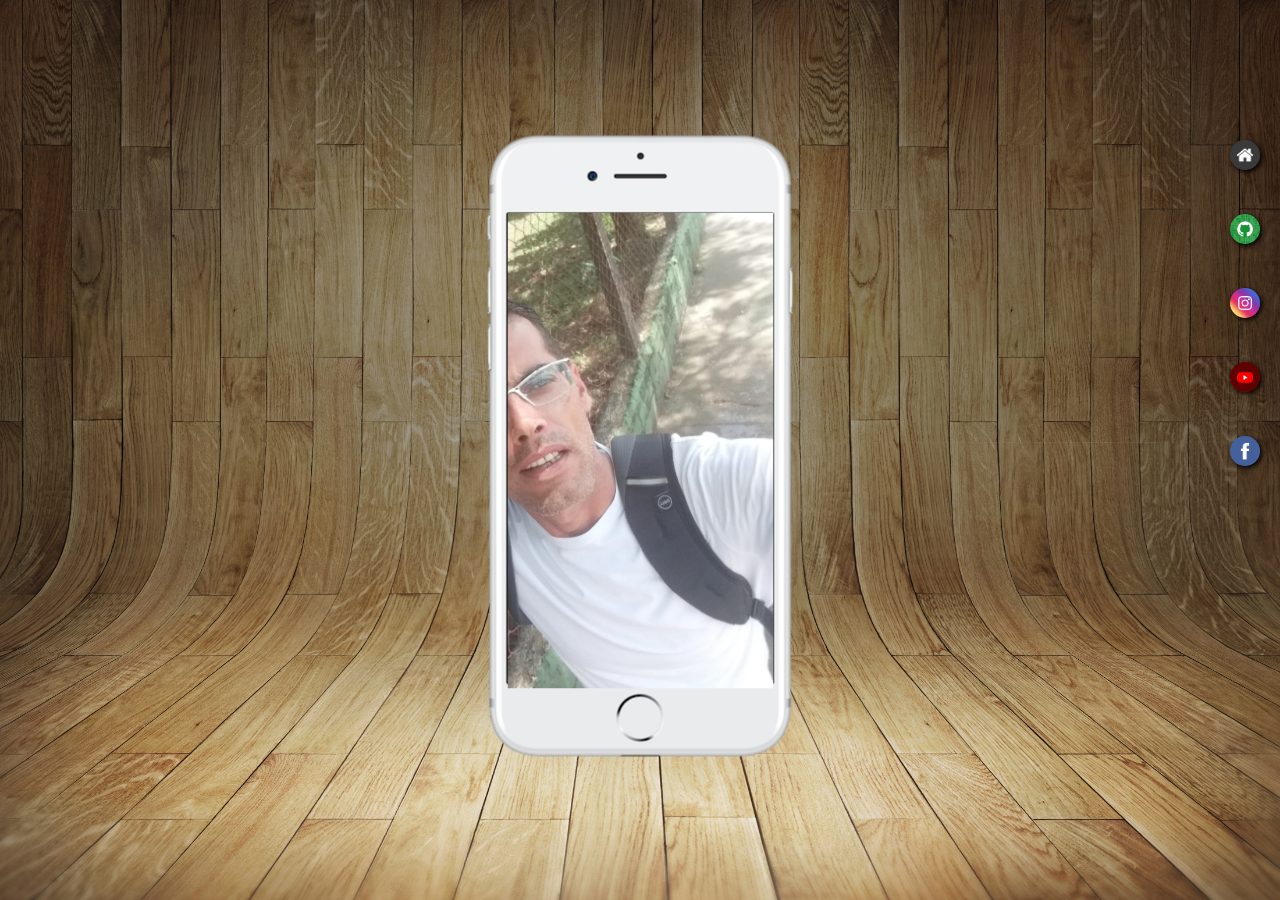
<file: index.html>
<!DOCTYPE html>
<html lang="pt-br">
<head>
    <meta charset="UTF-8">
    <meta name="viewport" content="width=device-width, initial-scale=1.0">
    <link rel="shortcut icon" href="favicon.ico" type="image/x-icon">
    <title>Projeto de site redes sociais</title>
    <link rel="stylesheet" href="estilos/style.css">
</head>
<body>
    <main>
        <section id="telefone">
            <iframe src="home.html" frameborder="0" name="tela" id="tela">
                Seu navegador não é compatível com isso.
            </iframe>
        </section>
        <section id="redes-sociais">
            <a href="#" target="tela"><img src="imagens/logo-home.jpg" alt=""></a><br>
        <a href="github.html" target="tela"><img src="imagens/logo-github.jpg" alt=""></a><br>
        <a href="instagram.html" target="tela"><img src="imagens/logo-instagram.jpg" alt=""></a><br>
        <a href="youtube.html" target="tela"><img src="imagens/logo-youtube.jpg" alt=""></a><br>
        <a href="facebook.html" target="tela"><img src="imagens/logo-facebook.jpg" alt=""></a>
    </section>
    </main>
</body>
</html>
</file>
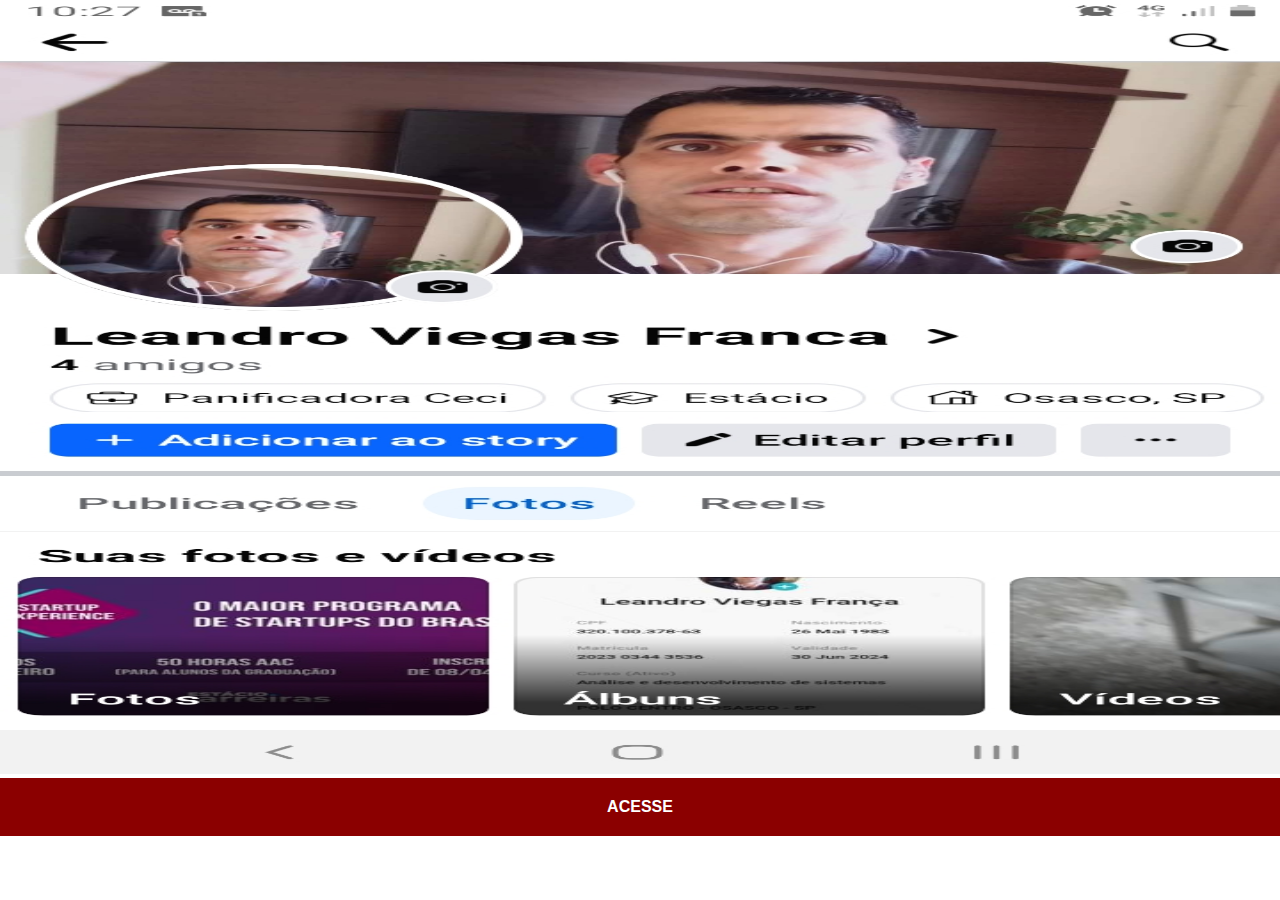
<file: facebook.html>
<!DOCTYPE html>
<html lang="pt-br">
<head>
    <meta charset="UTF-8">
    <meta name="viewport" content="width=device-width, initial-scale=1.0">
    <title>Facebook</title>
    <link rel="stylesheet" href="estilos/social.css">
</head>
<body>
    <img src="imagens/img-facebook.jpg" alt="Facebook">
    <a href="https://www.facebook.com/profile.php?id=61552805953876" target="_blank">ACESSE</a>
</body>
</html>
</file>
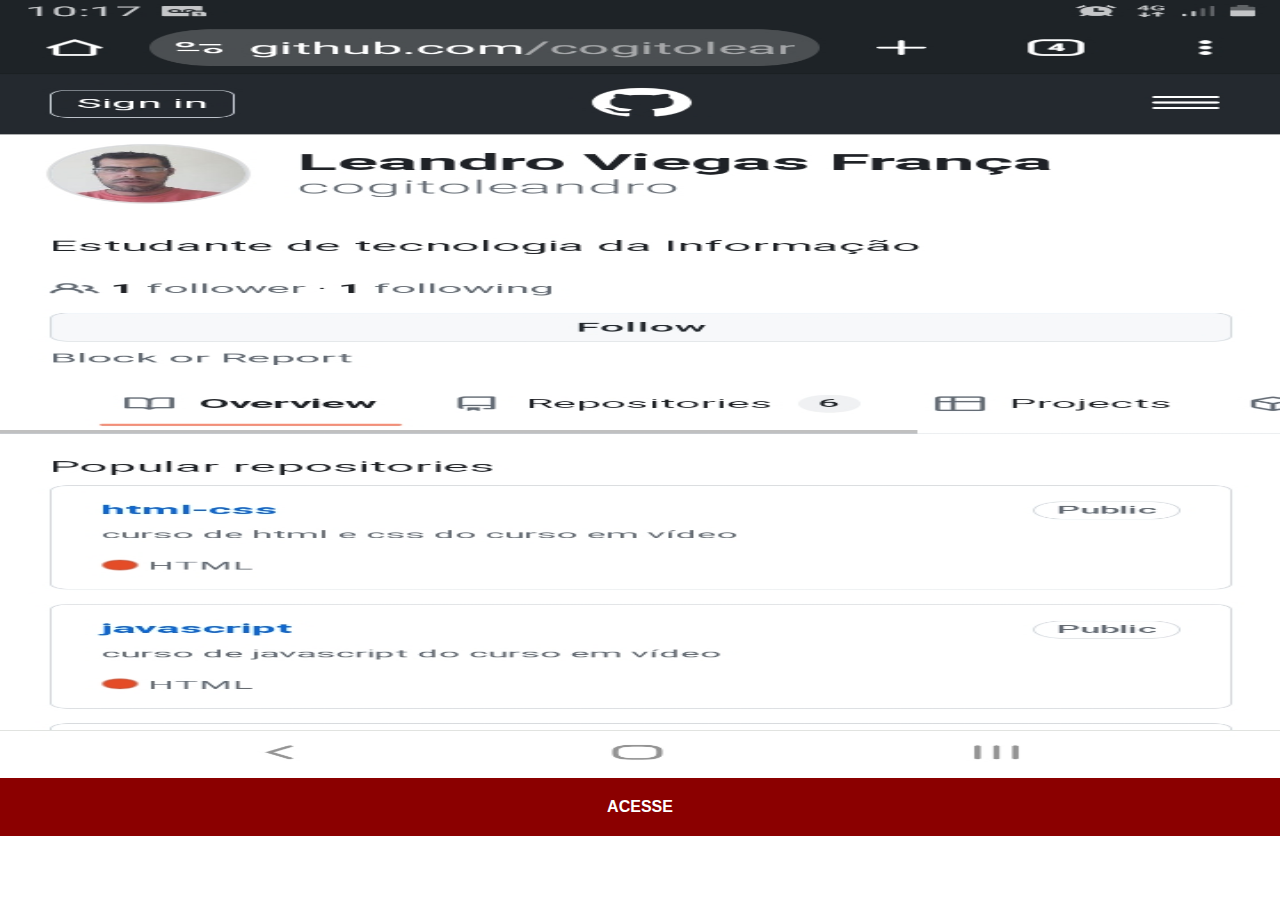
<file: github.html>
<!DOCTYPE html>
<html lang="pt-br">
<head>
    <meta charset="UTF-8">
    <meta name="viewport" content="width=device-width, initial-scale=1.0">
    <title>GitHub</title>
    <link rel="stylesheet" href="estilos/social.css">
</head>
<body>
    <img src="imagens/img-github.jpg" alt="GitHub">
    <a href="https://github.com/cogitoleandro" target="_blank">ACESSE</a>
</body>
</html>
</file>
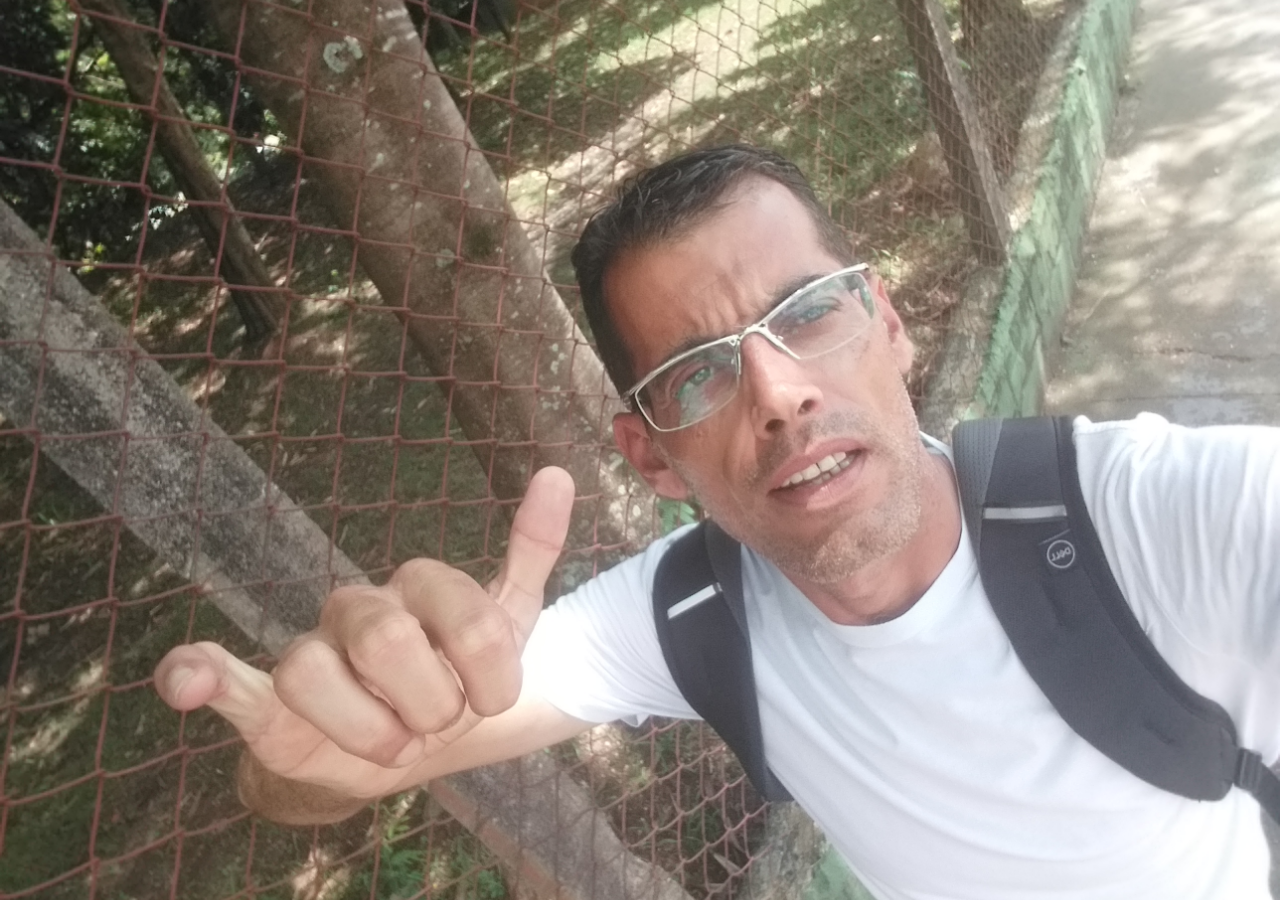
<file: home.html>
<!DOCTYPE html>
<html lang="pt-br">
<head>
    <meta charset="UTF-8">
    <meta name="viewport" content="width=device-width, initial-scale=1.0">
    <title>Home</title>
    <style>
        * {
            margin: 0px;
            padding: 0px;
        }
        body {
            background: url('imagens/Eu_10032024.jpg') no-repeat right center;
            width: 100vw;
            height: 100vh;
            background-size: cover;        
        }
    </style>

    
</head>
<body>
    
</body>
</html>
</file>
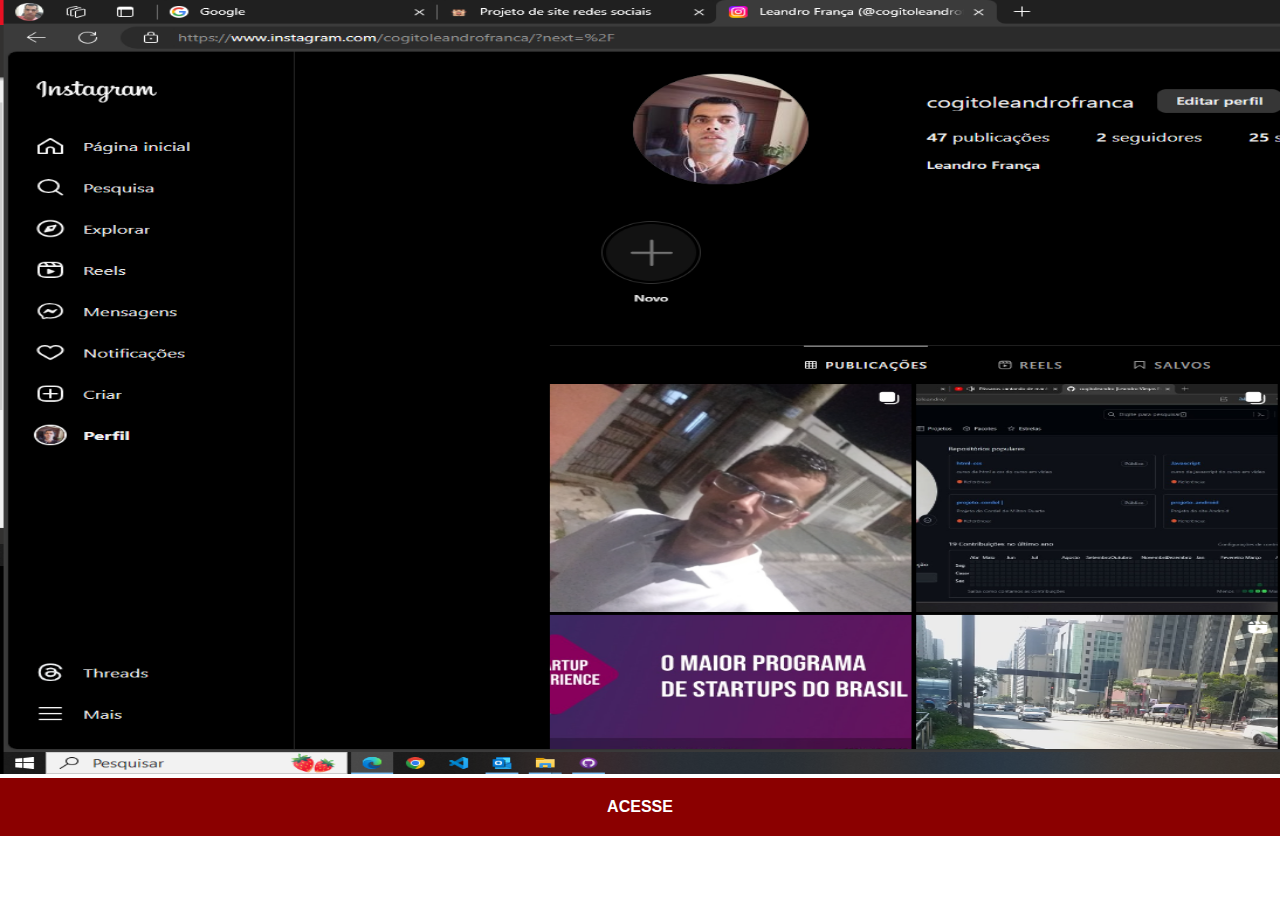
<file: instagram.html>
<!DOCTYPE html>
<html lang="pt-br">
<head>
    <meta charset="UTF-8">
    <meta name="viewport" content="width=device-width, initial-scale=1.0">
    <title>Instagram</title>
    <link rel="stylesheet" href="estilos/social.css">
</head>
<body>
    <img src="imagens/tela-instagram.png" alt="Instagram">
    <a href="https://www.instagram.com/cogitoleandrofranca/" target="_blank">ACESSE</a>
</body>
</html>
</file>
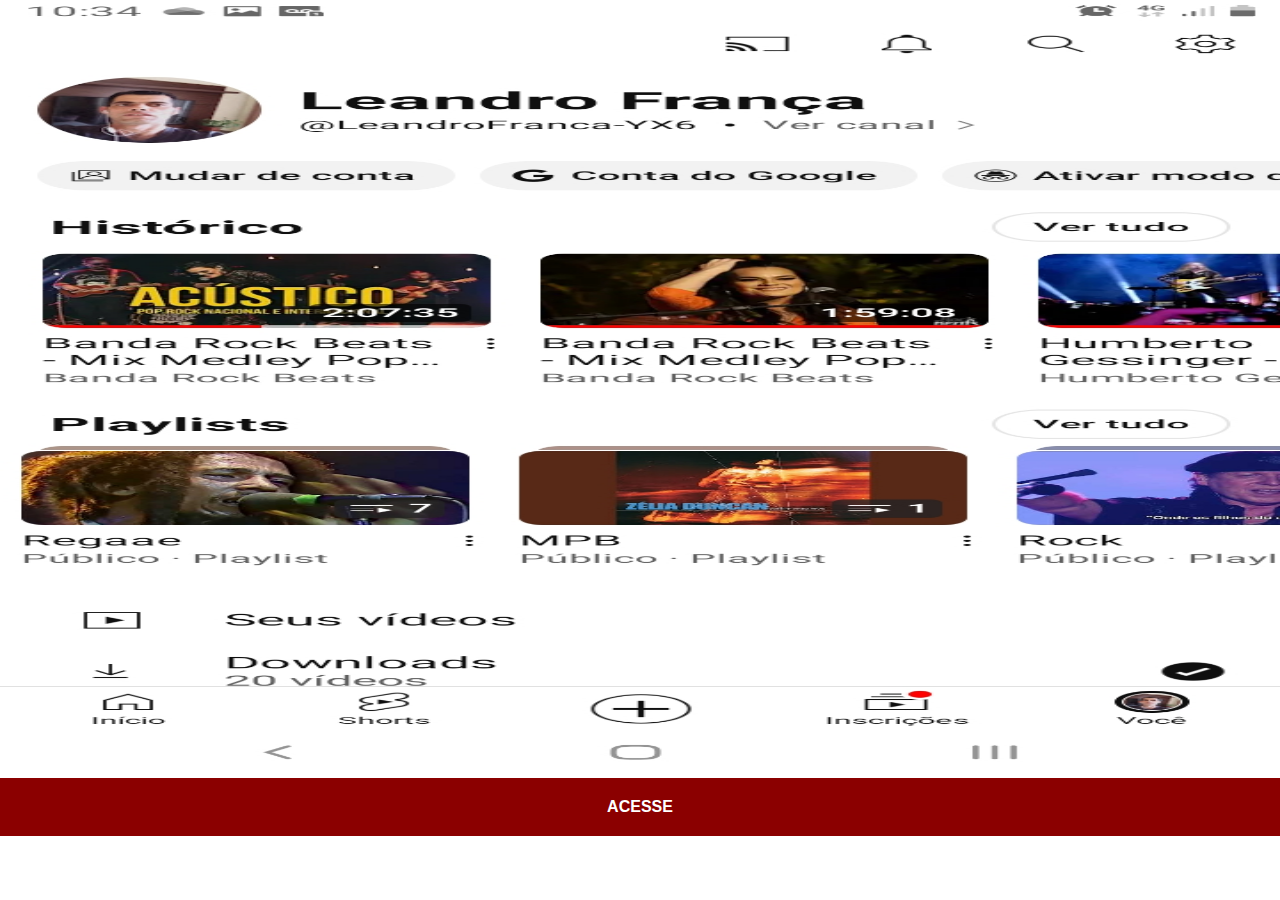
<file: youtube.html>
<!DOCTYPE html>
<html lang="pt-br">
<head>
    <meta charset="UTF-8">
    <meta name="viewport" content="width=device-width, initial-scale=1.0">
    <title>Youtube</title>
    <link rel="stylesheet" href="estilos/social.css">
</head>
<body>
    <img src="imagens/img-youtube.jpg" alt="Youtube">
    <a href="https://www.youtube.com/channel/UC0Q5Rfe_zea4ZEcuJk4Ud8A" target="_blank">ACESSE</a>
</body>
</html>
</file>
<file: estilos/style.css>
@charset 'UTF-08';

* {
    margin: 0px;
    padding: 0px;
    font-family: Arial, Helvetica, sans-serif;
}
::-webkit-scrollbar {
    width: 0px;
    height: 0px;
}
html, body {
    width: 100%;
    height: 100%;
    background-color: black;
}
body {
    background: url('../imagens/fundo-madeira.jpg') no-repeat top center;
    background-size: cover;
    background-attachment: fixed;
}

main {
    position: relative;
    height: 100vh;
}
section#telefone {
    position: absolute;
    top: 50%;
    left: 50%;
    transform: translate(-50%, -50%);

    width: 311px;
    height: 635px;
    background: url('../imagens/frame-iphone.png') no-repeat;
    
}
iframe#tela {
    position: relative;
    top: 80px;
    left: 23px;
    width: 266px;
    height: 476px;
}
section#redes-sociais {
    text-align: right;
    padding-top: 120px;
}
section#redes-sociais img {
    width: 30px;
    margin: 20px;
    border-radius: 50%;
    box-shadow: 2px 2px 5px black;
}
section#redes-sociais img:hover {
    border: 2px solid whitesmoke;
    transform: translate(-10px, -1px);
    transition: transform .3s;

}
</file>
<file: estilos/social.css>
@charset 'UTF-08';

* {
    margin: 0px;
    padding: 0px;
    font-family: Arial, Helvetica, sans-serif;
}
::-webkit-scrollbar {
    width: 0px;
    height: 0px;
}
img {
    width: 100vw;
    height: 86vh;
}
a {
    display:block;
    background-color: darkred;
    color: white;
    padding: 20px;
    text-align: center;
    font-weight: bolder;
    text-decoration: none;

}
a:hover {
    background-color: red;
}
</file>
